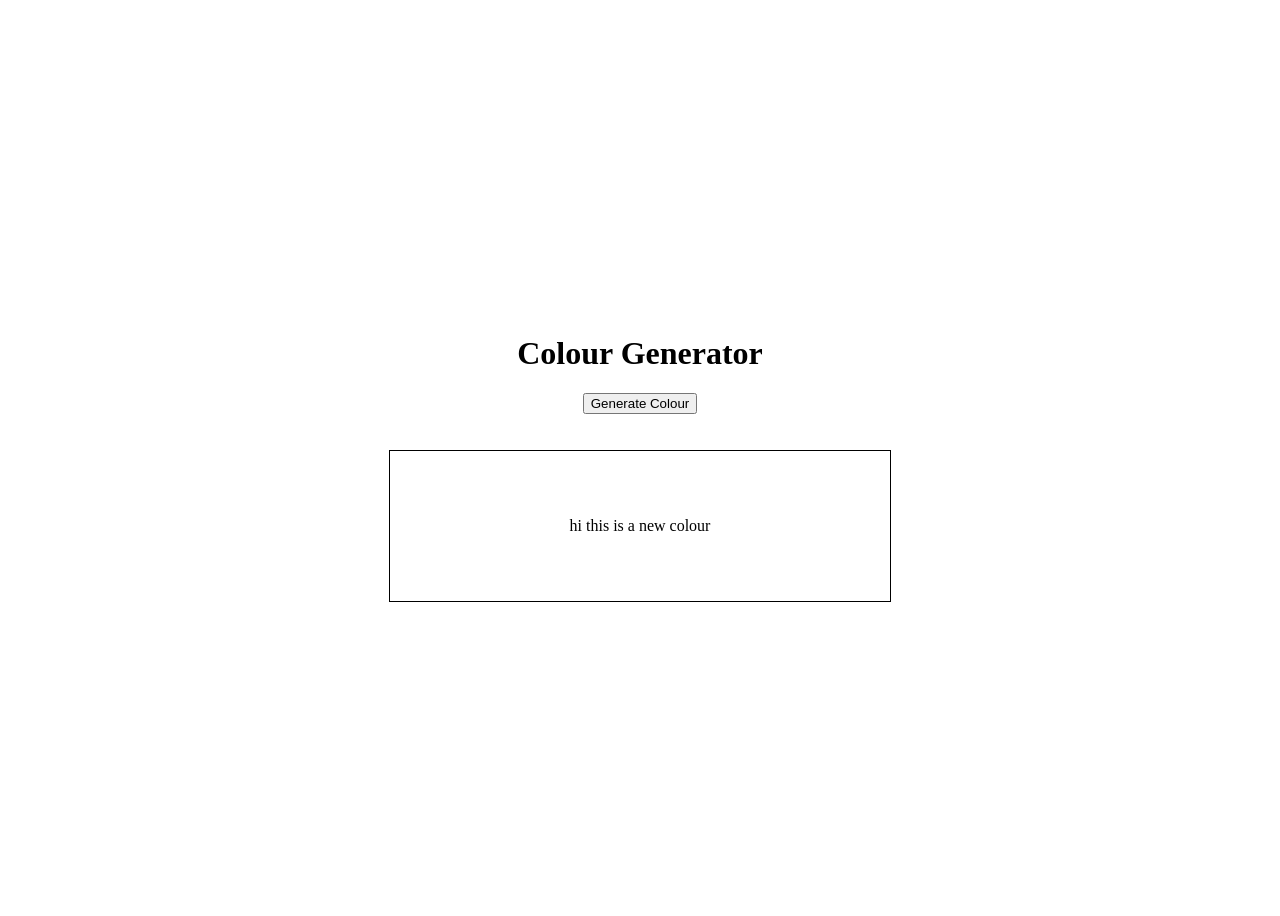
<file: colour generator/index.html>
<!DOCTYPE html>
<html lang="en">
<head>
  <meta charset="UTF-8">
  <meta name="viewport" content="width=device-width, initial-scale=1.0">
  <title>Colour Generator</title>
  <link rel="stylesheet" href="style.css">
</head>
<body>
 
    <h1>Colour Generator</h1>
    <button id="generate">Generate Colour</button><br><br>
  <div class="box">
        <p> hi this is a new colour </p>
  </div>
  
  <script src="script.js"></script>
</body>
</html>
</file>
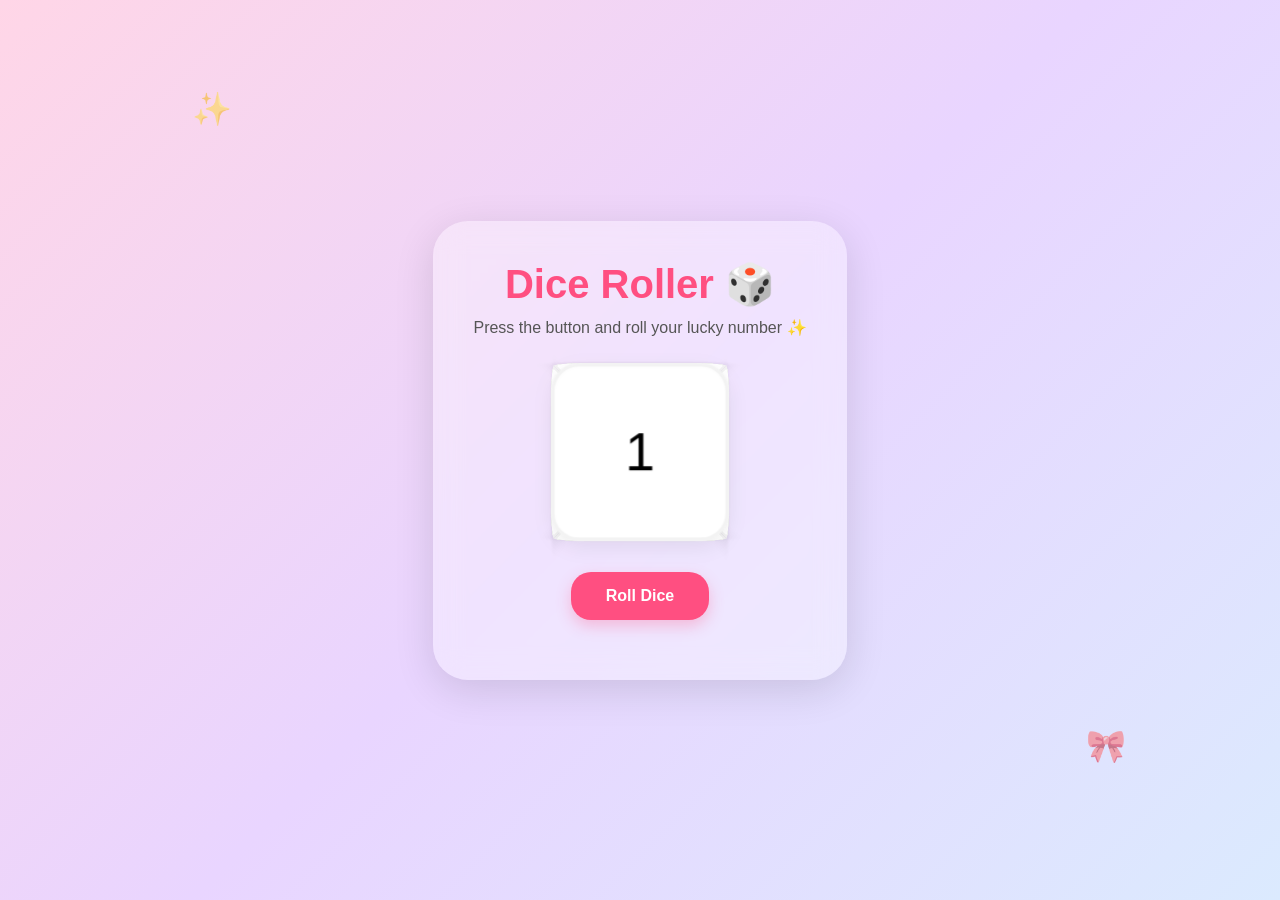
<file: dice game/index.html>
<!DOCTYPE html>
<html lang="en">
<head>
<meta charset="UTF-8" />
<meta name="viewport" content="width=device-width, initial-scale=1.0"/>

<title>3D Dice Roller</title>

<style>

*{
    margin:0;
    padding:0;
    box-sizing:border-box;
    font-family:"Poppins",sans-serif;
}

body{
    height:100vh;
    display:flex;
    justify-content:center;
    align-items:center;
    background:linear-gradient(135deg,#ffd6e7,#e9d5ff,#dbeafe);
    overflow:hidden;
}

.container{
    text-align:center;
    padding:40px;
    border-radius:35px;
    background:rgba(255,255,255,0.35);
    backdrop-filter:blur(14px);
    box-shadow:0 10px 40px rgba(0,0,0,0.12);
}

h1{
    color:#ff4f81;
    margin-bottom:10px;
    font-size:2.5rem;
}

p{
    color:#555;
    margin-bottom:35px;
}

.scene{
    width:160px;
    height:160px;
    margin:auto;
    perspective:800px;
}

.dice{
    width:100%;
    height:100%;
    position:relative;
    transform-style:preserve-3d;
    transition:transform 1.5s ease;
}

.face{
    position:absolute;
    width:160px;
    height:160px;
    background:white;
    border-radius:25px;
    border:3px solid #f3f3f3;
    display:grid;
    place-items:center;
    font-size:3rem;
    box-shadow:0 5px 20px rgba(0,0,0,0.08);
}

.front  { transform: rotateY(0deg) translateZ(80px); }
.back   { transform: rotateY(180deg) translateZ(80px); }
.right  { transform: rotateY(90deg) translateZ(80px); }
.left   { transform: rotateY(-90deg) translateZ(80px); }
.top    { transform: rotateX(90deg) translateZ(80px); }
.bottom { transform: rotateX(-90deg) translateZ(80px); }

button{
    margin-top:40px;
    padding:15px 35px;
    border:none;
    border-radius:20px;
    background:#ff4f81;
    color:white;
    font-size:1rem;
    cursor:pointer;
    transition:0.3s;
    font-weight:600;
    box-shadow:0 6px 15px rgba(255,79,129,0.3);
}

button:hover{
    transform:scale(1.05);
}

.result{
    margin-top:20px;
    font-size:1.2rem;
    color:#444;
    font-weight:600;
}

.sparkle{
    position:absolute;
    font-size:2rem;
    animation:float 5s linear infinite;
    opacity:0.5;
}

.sparkle:nth-child(1){
    top:10%;
    left:15%;
}

.sparkle:nth-child(2){
    bottom:15%;
    right:12%;
}

@keyframes float{
    0%{
        transform:translateY(0px) rotate(0deg);
    }
    50%{
        transform:translateY(-20px) rotate(180deg);
    }
    100%{
        transform:translateY(0px) rotate(360deg);
    }
}

</style>
</head>

<body>

<div class="sparkle">✨</div>
<div class="sparkle">🎀</div>

<div class="container">

    <h1>Dice Roller 🎲</h1>
    <p>Press the button and roll your lucky number ✨</p>

    <div class="scene">
        <div class="dice" id="dice">

            <div class="face front">1</div>
            <div class="face back">6</div>
            <div class="face right">3</div>
            <div class="face left">4</div>
            <div class="face top">5</div>
            <div class="face bottom">2</div>

        </div>
    </div>

    <button onclick="rollDice()">Roll Dice</button>

    <div class="result" id="result"></div>

</div>

<script src="script.js"></script>



</body>
</html>
</file>
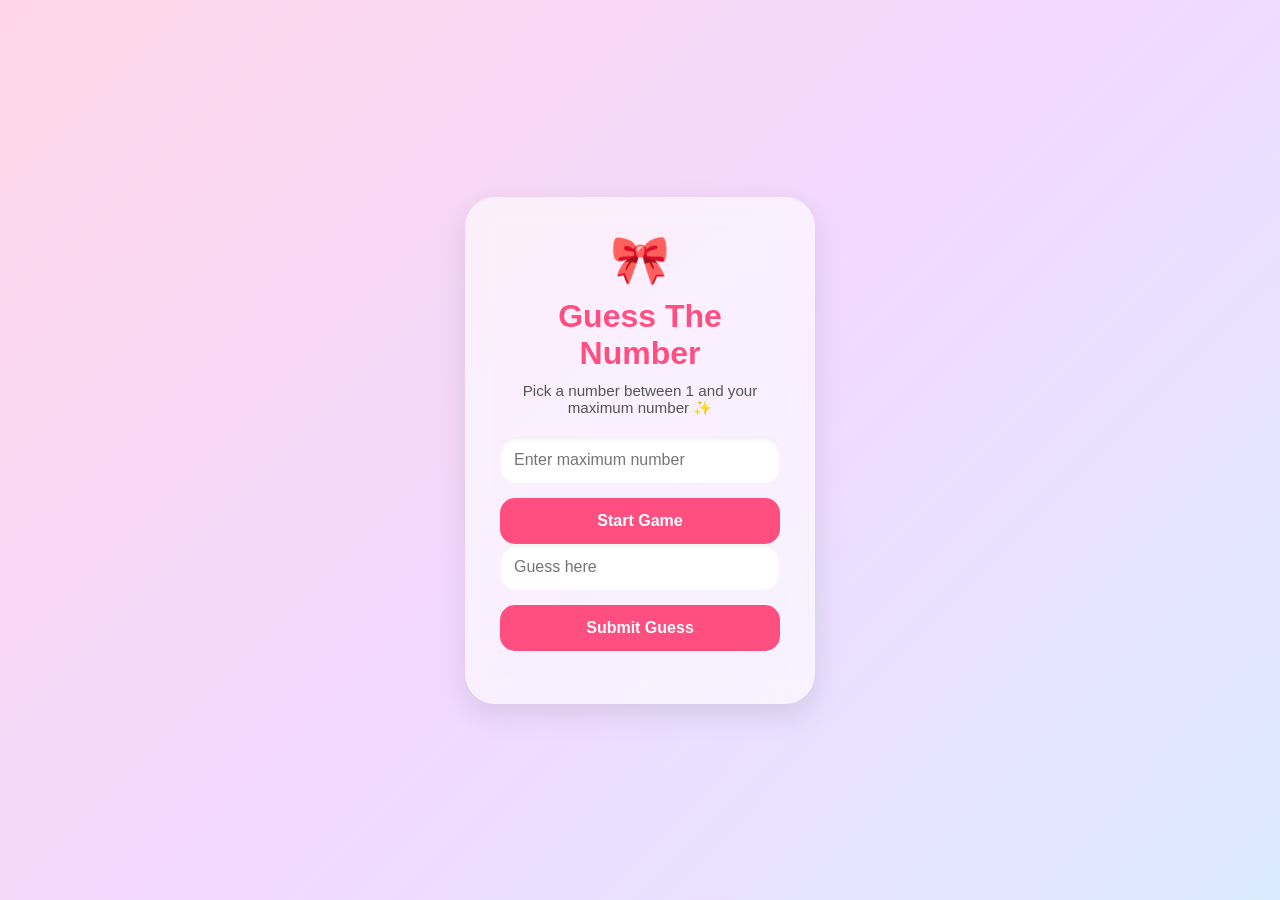
<file: guess the number/index.html>
<!DOCTYPE html>
<html lang="en">
<head>
  <meta charset="UTF-8" />
  <meta name="viewport" content="width=device-width, initial-scale=1.0"/>
  <title>Guess The Number</title>

  <style>
    *{
      margin:0;
      padding:0;
      box-sizing:border-box;
      font-family: "Poppins", sans-serif;
    }

    body{
      height:100vh;
      display:flex;
      justify-content:center;
      align-items:center;
      background: linear-gradient(135deg,#ffd6e8,#f3d9ff,#dbeafe);
    }

    .container{
      width:350px;
      padding:35px;
      border-radius:30px;
      background: rgba(255,255,255,0.6);
      backdrop-filter: blur(12px);
      box-shadow: 0 10px 30px rgba(0,0,0,0.1);
      text-align:center;
    }

    h1{
      font-size:2rem;
      color:#ff4f81;
      margin-bottom:10px;
    }

    p{
      color:#555;
      margin-bottom:20px;
      font-size:0.95rem;
    }

    input{
      width:100%;
      padding:14px;
      border:none;
      outline:none;
      border-radius:15px;
      margin-bottom:15px;
      background:#fff;
      box-shadow: inset 0 2px 5px rgba(0,0,0,0.08);
      font-size:1rem;
    }

    button{
      width:100%;
      padding:14px;
      border:none;
      border-radius:15px;
      background:#ff4f81;
      color:white;
      font-size:1rem;
      cursor:pointer;
      transition:0.3s;
      font-weight:600;
    }

    button:hover{
      transform:scale(1.03);
      background:#ff2f6d;
    }

    .message{
      margin-top:18px;
      font-size:1rem;
      color:#444;
      font-weight:500;
    }

    .cute{
      font-size:3rem;
      margin-bottom:10px;
    }
  </style>
</head>

<body>

  <div class="container">
    <div class="cute">🎀</div>

    <h1>Guess The Number</h1>

    <p>Pick a number between 1 and your maximum number ✨</p>

    <input type="number" id="maxNum" placeholder="Enter maximum number">

    <button onclick="startGame()">Start Game</button>

    <input type="number" id="guessInput" placeholder="Guess here">

    <button onclick="checkGuess()">Submit Guess</button>

    <div class="message" id="message"></div>
  </div>

  <script>

    let randomNumber;

    function startGame(){

      let k = document.getElementById("maxNum").value;

      randomNumber = Math.floor(Math.random() * k) + 1;

      document.getElementById("message").innerText =
      "Game started 💖";
    }

    function checkGuess(){

      let i = document.getElementById("guessInput").value;

      if(i == "quit"){
        document.getElementById("message").innerText =
        "You quit the game 🌷";
      }

      else if(Number(i) === randomNumber){
        document.getElementById("message").innerText =
        "Congratulations 🎉 You guessed correctly!";
      }

      else{
        document.getElementById("message").innerText =
        "Wrong guess 😭 Try again!";
      }
    }

  </script>

</body>
</html>
</file>
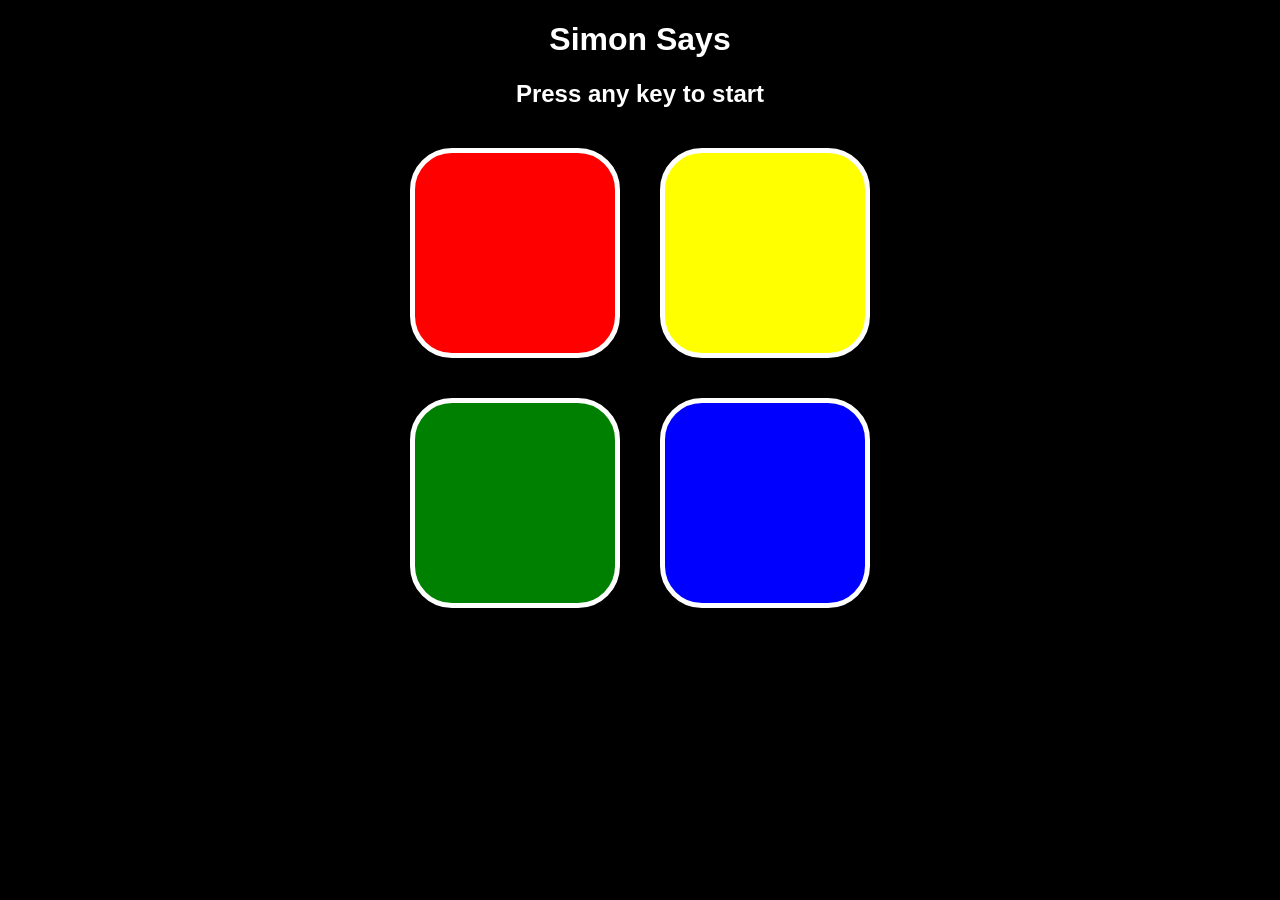
<file: simon game/index.html>
<!DOCTYPE html>
<html lang="en">
<head>
    <meta charset="UTF-8">
    <meta name="viewport" content="width=device-width, initial-scale=1.0">
    <title>Simon Says</title>
    <link rel="stylesheet" href="style.css">
</head>
<body>

    <h1>Simon Says</h1>
    <h2>Press any key to start</h2>

    <div class="btn-container">

        <div class="line-one">
            <div class="btn red" id="red"></div>
            <div class="btn yellow" id="yellow"></div>
        </div>

        <div class="line-two">
            <div class="btn green" id="green"></div>
            <div class="btn blue" id="blue"></div>
        </div>

    </div>

    <script src="script.js"></script>

</body>
</html>
</file>
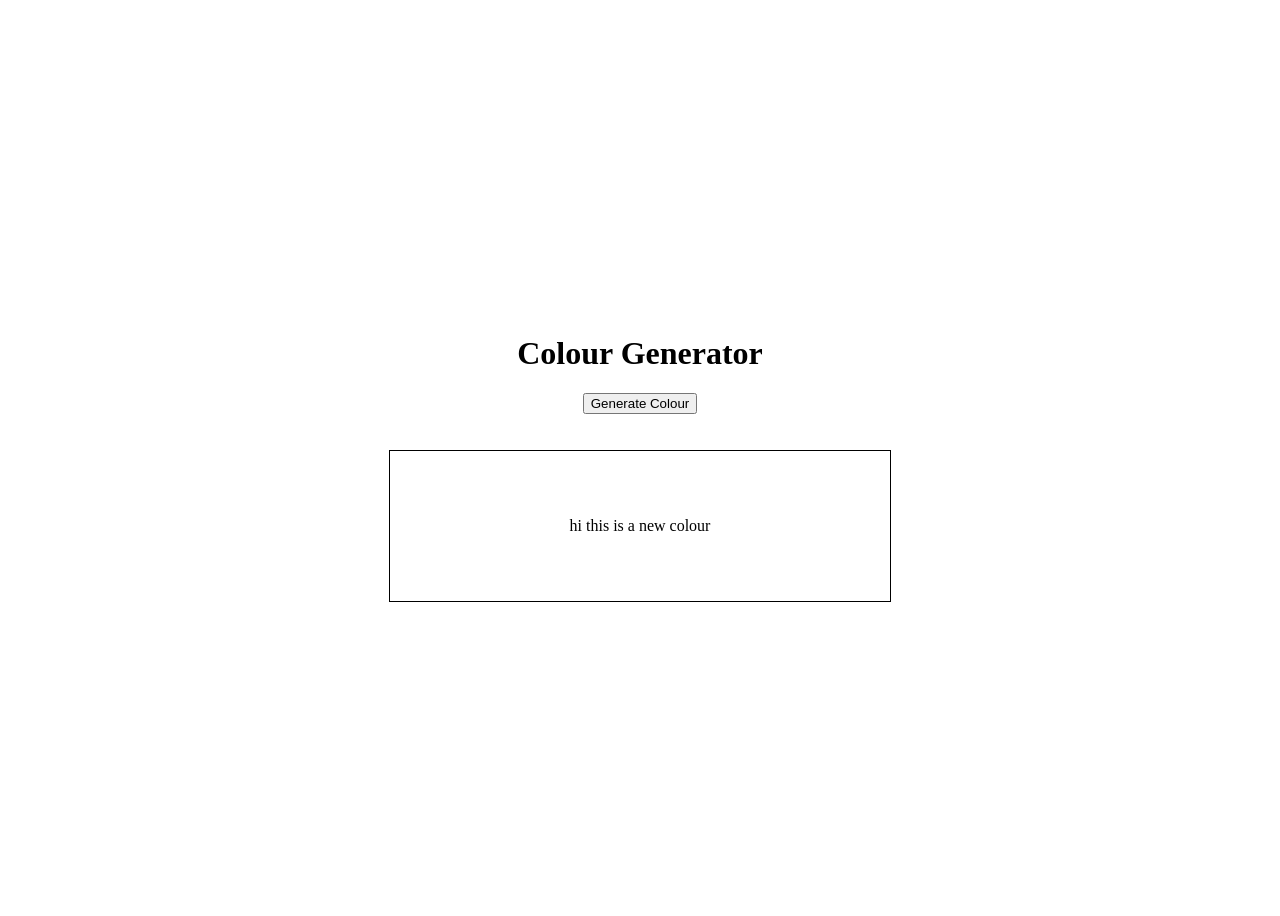
<file: colourgenerator.html>
<!DOCTYPE html>
<html lang="en">
<head>
  <meta charset="UTF-8">
  <meta name="viewport" content="width=device-width, initial-scale=1.0">
  <title>Colour Generator</title>
  <link rel="stylesheet" href="colourgenerator.css">
</head>
<body>
 
    <h1>Colour Generator</h1>
    <button id="generate">Generate Colour</button><br><br>
  <div class="box">
        <p> hi this is a new colour </p>
  </div>
  
  <script src="colourgenerator.js"></script>
</body>
</html>
</file>
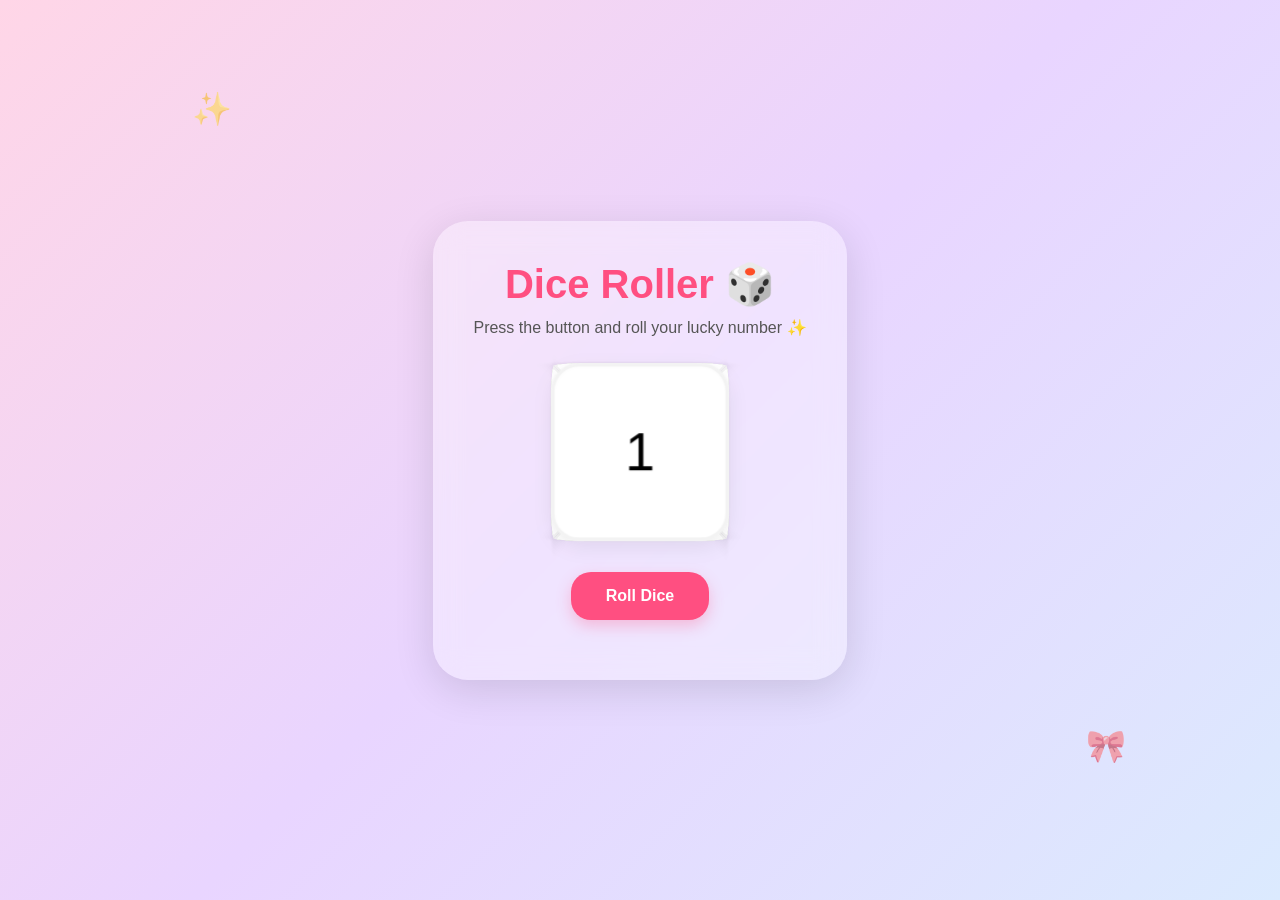
<file: dice.html>
<!DOCTYPE html>
<html lang="en">
<head>
<meta charset="UTF-8" />
<meta name="viewport" content="width=device-width, initial-scale=1.0"/>

<title>3D Dice Roller</title>

<style>

*{
    margin:0;
    padding:0;
    box-sizing:border-box;
    font-family:"Poppins",sans-serif;
}

body{
    height:100vh;
    display:flex;
    justify-content:center;
    align-items:center;
    background:linear-gradient(135deg,#ffd6e7,#e9d5ff,#dbeafe);
    overflow:hidden;
}

.container{
    text-align:center;
    padding:40px;
    border-radius:35px;
    background:rgba(255,255,255,0.35);
    backdrop-filter:blur(14px);
    box-shadow:0 10px 40px rgba(0,0,0,0.12);
}

h1{
    color:#ff4f81;
    margin-bottom:10px;
    font-size:2.5rem;
}

p{
    color:#555;
    margin-bottom:35px;
}

.scene{
    width:160px;
    height:160px;
    margin:auto;
    perspective:800px;
}

.dice{
    width:100%;
    height:100%;
    position:relative;
    transform-style:preserve-3d;
    transition:transform 1.5s ease;
}

.face{
    position:absolute;
    width:160px;
    height:160px;
    background:white;
    border-radius:25px;
    border:3px solid #f3f3f3;
    display:grid;
    place-items:center;
    font-size:3rem;
    box-shadow:0 5px 20px rgba(0,0,0,0.08);
}

.front  { transform: rotateY(0deg) translateZ(80px); }
.back   { transform: rotateY(180deg) translateZ(80px); }
.right  { transform: rotateY(90deg) translateZ(80px); }
.left   { transform: rotateY(-90deg) translateZ(80px); }
.top    { transform: rotateX(90deg) translateZ(80px); }
.bottom { transform: rotateX(-90deg) translateZ(80px); }

button{
    margin-top:40px;
    padding:15px 35px;
    border:none;
    border-radius:20px;
    background:#ff4f81;
    color:white;
    font-size:1rem;
    cursor:pointer;
    transition:0.3s;
    font-weight:600;
    box-shadow:0 6px 15px rgba(255,79,129,0.3);
}

button:hover{
    transform:scale(1.05);
}

.result{
    margin-top:20px;
    font-size:1.2rem;
    color:#444;
    font-weight:600;
}

.sparkle{
    position:absolute;
    font-size:2rem;
    animation:float 5s linear infinite;
    opacity:0.5;
}

.sparkle:nth-child(1){
    top:10%;
    left:15%;
}

.sparkle:nth-child(2){
    bottom:15%;
    right:12%;
}

@keyframes float{
    0%{
        transform:translateY(0px) rotate(0deg);
    }
    50%{
        transform:translateY(-20px) rotate(180deg);
    }
    100%{
        transform:translateY(0px) rotate(360deg);
    }
}

</style>
</head>

<body>

<div class="sparkle">✨</div>
<div class="sparkle">🎀</div>

<div class="container">

    <h1>Dice Roller 🎲</h1>
    <p>Press the button and roll your lucky number ✨</p>

    <div class="scene">
        <div class="dice" id="dice">

            <div class="face front">1</div>
            <div class="face back">6</div>
            <div class="face right">3</div>
            <div class="face left">4</div>
            <div class="face top">5</div>
            <div class="face bottom">2</div>

        </div>
    </div>

    <button onclick="rollDice()">Roll Dice</button>

    <div class="result" id="result"></div>

</div>

<script>

const dice = document.getElementById("dice");
const result = document.getElementById("result");

function rollDice(){

    let random = Math.floor(Math.random() * 6) + 1;

    switch(random){

        case 1:
            dice.style.transform =
            "rotateX(0deg) rotateY(0deg)";
            break;

        case 2:
            dice.style.transform =
            "rotateX(90deg) rotateY(0deg)";
            break;

        case 3:
            dice.style.transform =
            "rotateY(-90deg)";
            break;

        case 4:
            dice.style.transform =
            "rotateY(90deg)";
            break;

        case 5:
            dice.style.transform =
            "rotateX(-90deg)";
            break;

        case 6:
            dice.style.transform =
            "rotateY(180deg)";
            break;
    }

    result.innerText = `You rolled ${random} 🎉`;
}

</script>

</body>
</html>
</file>
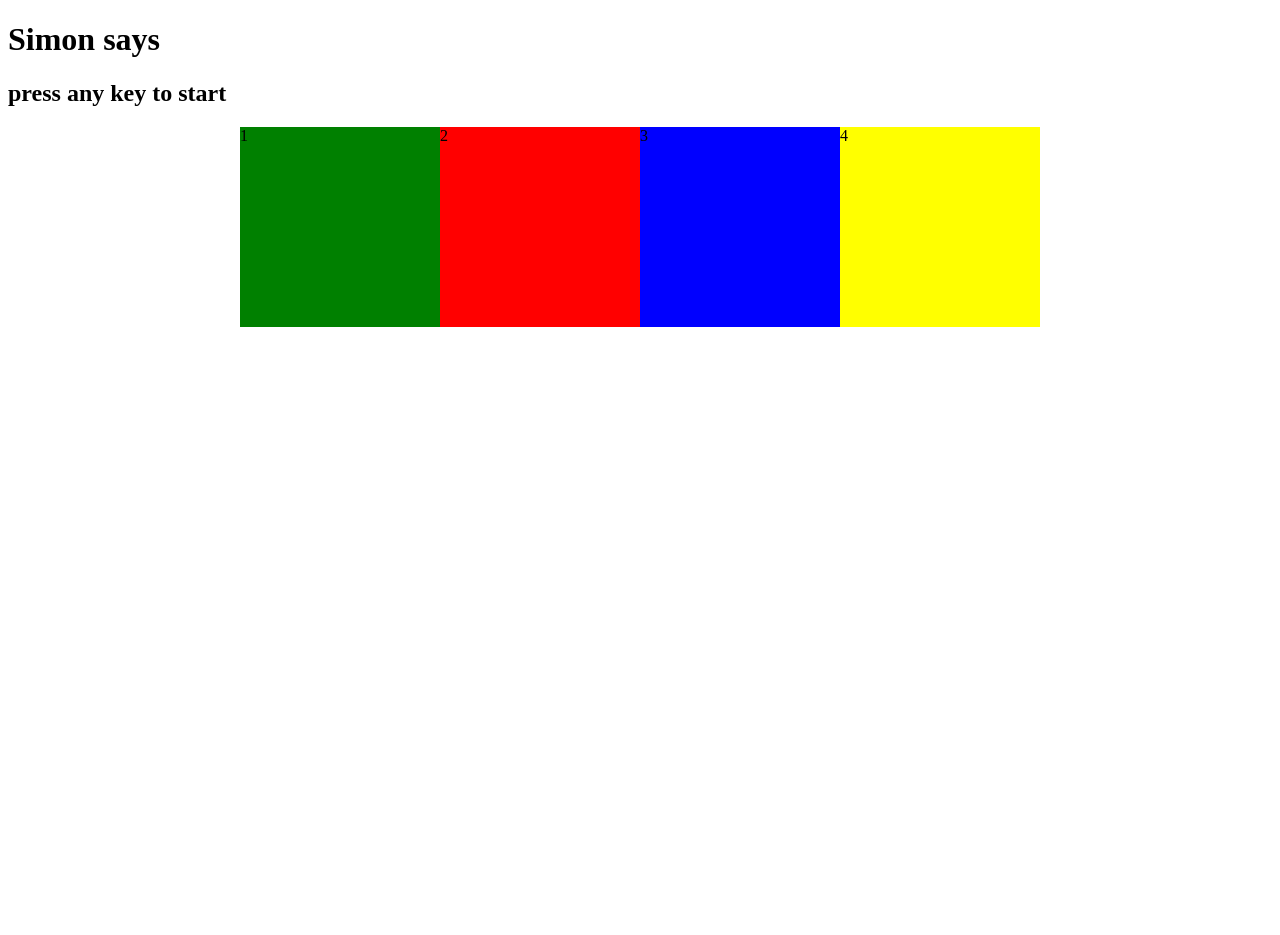
<file: simon.html>
<!DOCTYPE html>
<html lang="en">
<head>
    <meta charset="UTF-8">
    <meta name="viewport" content="width=device-width, initial-scale=1.0">
    <title>Simon says</title>
    <link rel="stylesheet" href="simon.css">
</head>
<body>
    <h1>Simon says</h1>
    <h2>press any key to start</h2>
    <div class="btn-container">
        <div class="line-one">
            <div class="btn green" type="button">1</div>
            <div class="btn red" type="button">2</div>
        </div>
        <div class="line-two">
            <div class="btn blue" type="button">3</div>
            <div class="btn yellow" type="button">4</div>
        </div>
    </div>
    <script src="simon.js"></script>
</body>
</html>
</file>
<file: colour generator/style.css>
.box{
    width: 500px;
    height: 150px;
    border : 1px solid black;
    display: flex;
    align-items: center;
    justify-content: center;
}
 body{
    display: flex;
    flex-direction: column;
    align-items: center;
    justify-content: center;
    height: 100vh;
   
 }
</file>
<file: simon game/style.css>
body{
    text-align: center;
    background-color: black;
    color: white;
    font-family: Arial, sans-serif;
}

.btn-container{
    display: flex;
    flex-direction: column;
    align-items: center;
}

.line-one,
.line-two{
    display: flex;
}

.btn{
    width: 200px;
    height: 200px;
    border-radius: 20%;
    margin: 20px;
    border: 5px solid white;
    cursor: pointer;
}

.red{
    background-color: red;
}

.yellow{
    background-color: yellow;
}

.green{
    background-color: green;
}

.blue{
    background-color: blue;
}

.flash{
    opacity: 0.3;
}

.userflash{
    opacity: 0.5;
}

.wrong{
    transform: scale(1.03);
    transition: 0.2s;
}
</file>
<file: colourgenerator.css>
.box{
    width: 500px;
    height: 150px;
    border : 1px solid black;
    display: flex;
    align-items: center;
    justify-content: center;
}
 body{
    display: flex;
    flex-direction: column;
    align-items: center;
    justify-content: center;
    height: 100vh;
   
 }
</file>
<file: simon.css>
.btn-container{
    display: flex;
    flex-wrap: wrap;
    width: 800px;
    height: 800px;
    margin: auto;
}
.line-one,
.line-two{
   display: flex;
}
.red{
    background-color: red;
        width: 200px;
        height: 200px;
}
.green{
    background-color: green;
   width: 200px;
        height: 200px;

}       
.yellow{
    background-color: yellow;   
    width: 200px;
        height: 200px;
}
.blue{
    background-color: blue;
   width: 200px;
        height: 200px;
body{
    text-align: center;
   display: flex;
    flex-direction: column;
    justify-content: center;
    align-items: center;
}
</file>
